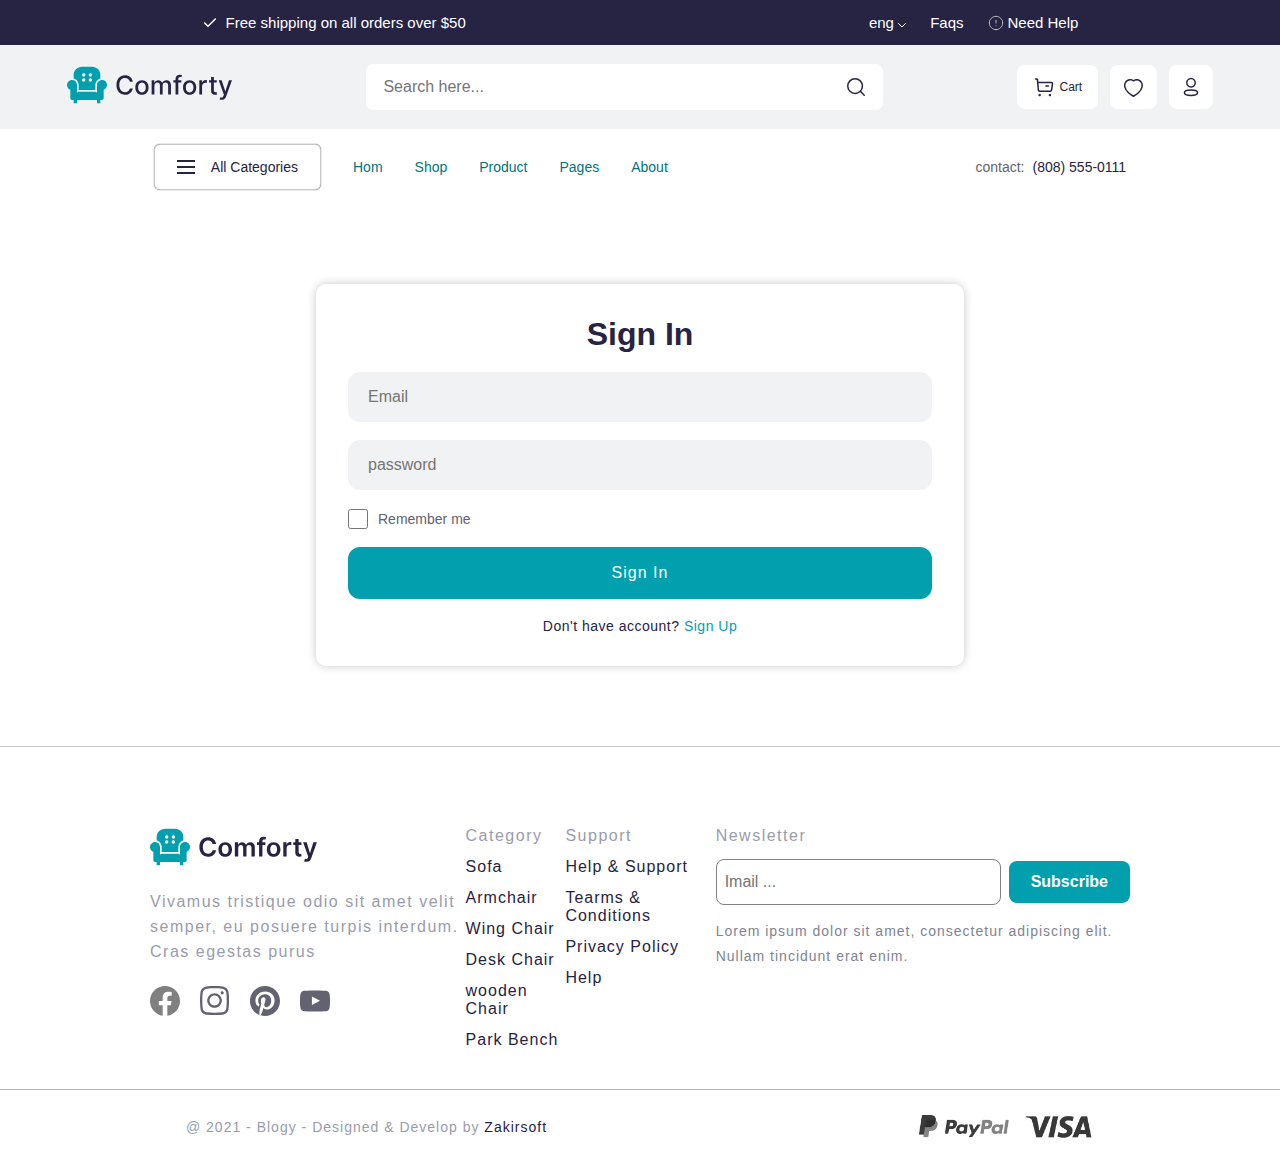
<file: index2.html>
<!DOCTYPE html>
<html lang="en">
<head>
    <meta charset="UTF-8">
    <meta name="viewport" content="width=device-width, initial-scale=1.0">
    <title>Document</title>
    <link rel="stylesheet" href="stayl.css">
</head>
<body>
  <div class="urab">
    <header>
        <nav class="nav-1">
          <p>
            <svg
              width="16"
              height="16"
              viewBox="0 0 16 16"
              fill="none"
              xmlns="http://www.w3.org/2000/svg"
            >
              <path
                d="M13.3334 4L6.00002 11.3333L2.66669 8"
                stroke="white"
                stroke-width="1.5"
                stroke-linecap="round"
                stroke-linejoin="round"
              />
            </svg>

            Free shipping on all orders over $50
          </p>
          <div class="nav-1-span">
            <span class="len">
              eng
              <svg
                width="8"
                height="5"
                viewBox="0 0 8 5"
                fill="none"
                xmlns="http://www.w3.org/2000/svg"
              >
                <path
                  d="M7.5 0.5L4 4L0.5 0.5"
                  stroke="white"
                  stroke-linecap="round"
                  stroke-linejoin="round"
                />
              </svg>
            </span>
            <div class="leng">
              <p>eng</p>
              <p>rus</p>
              <p>uzb</p>
            </div>
            <span class="faqs">Faqs</span>
            <span class="help">
              <svg
                width="16"
                height="16"
                viewBox="0 0 16 16"
                fill="none"
                xmlns="http://www.w3.org/2000/svg"
              >
                <g opacity="0.7" clip-path="url(#clip0_1_1249)">
                  <path
                    d="M7.99998 14.6666C11.6819 14.6666 14.6666 11.6818 14.6666 7.99992C14.6666 4.31802 11.6819 1.33325 7.99998 1.33325C4.31808 1.33325 1.33331 4.31802 1.33331 7.99992C1.33331 11.6818 4.31808 14.6666 7.99998 14.6666Z"
                    stroke="white"
                    stroke-linecap="round"
                    stroke-linejoin="round"
                  />
                  <path
                    d="M8 5.33325V7.99992"
                    stroke="white"
                    stroke-linecap="round"
                    stroke-linejoin="round"
                  />
                  <path
                    d="M8 10.6667H8.00615"
                    stroke="white"
                    stroke-linecap="round"
                    stroke-linejoin="round"
                  />
                </g>
                <defs>
                  <clipPath id="clip0_1_1249">
                    <rect width="16" height="16" fill="white" />
                  </clipPath>
                </defs>
              </svg>
              Need Help
            </span>
          </div>
        </nav>
        <nav class="nav-2">
        <a href="index.html">
            <svg
            width="166"
            height="40"
            viewBox="0 0 166 40"
            fill="none"
            xmlns="http://www.w3.org/2000/svg"
          >
            <g clip-path="url(#clip0_1_1255)">
              <path
                d="M39.9938 19.7464C39.9286 18.4433 39.3566 17.2173 38.3999 16.3301C37.4432 15.4429 36.1776 14.9649 34.8732 14.9979C33.5689 15.031 32.3292 15.5727 31.4187 16.5072C30.5082 17.4418 29.9991 18.6952 30 20V28.3333C30 27.8913 29.8244 27.4674 29.5119 27.1548C29.1993 26.8422 28.7754 26.6667 28.3334 26.6667H11.6667C11.2247 26.6667 10.8007 26.8422 10.4882 27.1548C10.1756 27.4674 10 27.8913 10 28.3333V20C9.99996 19.0833 9.74791 18.1843 9.27143 17.4013C8.79495 16.6182 8.11237 15.9812 7.2983 15.5598C6.48422 15.1385 5.56999 14.949 4.65552 15.0122C3.74105 15.0754 2.86154 15.3887 2.11312 15.9179C1.3647 16.4472 0.776167 17.172 0.411857 18.0131C0.0475467 18.8543 -0.0785237 19.7794 0.0474254 20.6873C0.173374 21.5953 0.546496 22.4511 1.12601 23.1614C1.70552 23.8716 2.46912 24.4088 3.33334 24.7144V33.3333C3.33334 33.7753 3.50893 34.1993 3.8215 34.5118C4.13406 34.8244 4.55798 35 5.00001 35H6.66668V38.3333H10V35H30V38.3333H33.3334V35H35C35.4421 35 35.866 34.8244 36.1786 34.5118C36.4911 34.1993 36.6667 33.7753 36.6667 33.3333V24.7144C37.6824 24.3551 38.5549 23.6775 39.1544 22.7823C39.7539 21.8872 40.0483 20.8224 39.9938 19.7464Z"
                fill="#029FAE"
              />
              <path
                d="M11.6667 19.9998V24.9998H28.3333V19.9998C28.3352 18.5223 28.8271 17.087 29.7318 15.9189C30.6366 14.7507 31.9032 13.9156 33.3333 13.5442V9.99984C33.3309 7.79046 32.4521 5.67229 30.8898 4.11002C29.3276 2.54776 27.2094 1.66899 25 1.6665H15C12.7906 1.66899 10.6725 2.54776 9.1102 4.11002C7.54794 5.67229 6.66917 7.79046 6.66669 9.99984V13.5442C8.09683 13.9156 9.36344 14.7507 10.2682 15.9189C11.173 17.087 11.6648 18.5223 11.6667 19.9998ZM23.3333 8.33317C23.663 8.33317 23.9852 8.43092 24.2593 8.61405C24.5334 8.79719 24.747 9.05749 24.8731 9.36203C24.9993 9.66657 25.0323 10.0017 24.968 10.325C24.9037 10.6483 24.7449 10.9453 24.5119 11.1783C24.2788 11.4114 23.9818 11.5702 23.6585 11.6345C23.3352 11.6988 23.0001 11.6658 22.6955 11.5396C22.391 11.4135 22.1307 11.1999 21.9476 10.9258C21.7644 10.6517 21.6667 10.3295 21.6667 9.99984C21.6667 9.55781 21.8423 9.13389 22.1548 8.82132C22.4674 8.50876 22.8913 8.33317 23.3333 8.33317ZM23.3333 13.3332C23.663 13.3332 23.9852 13.4309 24.2593 13.6141C24.5334 13.7972 24.747 14.0575 24.8731 14.362C24.9993 14.6666 25.0323 15.0017 24.968 15.325C24.9037 15.6483 24.7449 15.9453 24.5119 16.1783C24.2788 16.4114 23.9818 16.5702 23.6585 16.6345C23.3352 16.6988 23.0001 16.6658 22.6955 16.5396C22.391 16.4135 22.1307 16.1999 21.9476 15.9258C21.7644 15.6517 21.6667 15.3295 21.6667 14.9998C21.6667 14.5578 21.8423 14.1339 22.1548 13.8213C22.4674 13.5088 22.8913 13.3332 23.3333 13.3332ZM16.6667 8.33317C16.9963 8.33317 17.3186 8.43092 17.5926 8.61405C17.8667 8.79719 18.0803 9.05749 18.2065 9.36203C18.3326 9.66657 18.3656 10.0017 18.3013 10.325C18.237 10.6483 18.0783 10.9453 17.8452 11.1783C17.6121 11.4114 17.3151 11.5702 16.9918 11.6345C16.6685 11.6988 16.3334 11.6658 16.0289 11.5396C15.7243 11.4135 15.464 11.1999 15.2809 10.9258C15.0978 10.6517 15 10.3295 15 9.99984C15 9.55781 15.1756 9.13389 15.4882 8.82132C15.8007 8.50876 16.2247 8.33317 16.6667 8.33317ZM16.6667 13.3332C16.9963 13.3332 17.3186 13.4309 17.5926 13.6141C17.8667 13.7972 18.0803 14.0575 18.2065 14.362C18.3326 14.6666 18.3656 15.0017 18.3013 15.325C18.237 15.6483 18.0783 15.9453 17.8452 16.1783C17.6121 16.4114 17.3151 16.5702 16.9918 16.6345C16.6685 16.6988 16.3334 16.6658 16.0289 16.5396C15.7243 16.4135 15.464 16.1999 15.2809 15.9258C15.0978 15.6517 15 15.3295 15 14.9998C15 14.5578 15.1756 14.1339 15.4882 13.8213C15.8007 13.5088 16.2247 13.3332 16.6667 13.3332Z"
                fill="#029FAE"
              />
            </g>
            <path
              d="M65.7827 16.7401C65.1364 12.696 61.9695 10.3324 57.9716 10.3324C53.0781 10.3324 49.468 13.9979 49.468 20.0455C49.468 26.093 53.0597 29.7585 57.9716 29.7585C62.1264 29.7585 65.1641 27.1548 65.7827 23.4155L62.902 23.4062C62.4126 25.8253 60.3814 27.1548 57.9901 27.1548C54.7493 27.1548 52.3026 24.6712 52.3026 20.0455C52.3026 15.4567 54.7401 12.9361 57.9993 12.9361C60.4091 12.9361 62.4311 14.2933 62.902 16.7401H65.7827ZM74.9487 29.7862C78.9466 29.7862 81.5595 26.8594 81.5595 22.4737C81.5595 18.0604 78.9466 15.1335 74.9487 15.1335C70.9508 15.1335 68.3379 18.0604 68.3379 22.4737C68.3379 26.8594 70.9508 29.7862 74.9487 29.7862ZM74.9579 27.4688C72.345 27.4688 71.1262 25.1882 71.1262 22.4645C71.1262 19.75 72.345 17.4418 74.9579 17.4418C77.5524 17.4418 78.7711 19.75 78.7711 22.4645C78.7711 25.1882 77.5524 27.4688 74.9579 27.4688ZM84.641 29.5H87.4016V20.7564C87.4016 18.8452 88.7404 17.5156 90.31 17.5156C91.8427 17.5156 92.9045 18.5312 92.9045 20.0732V29.5H95.6559V20.4609C95.6559 18.7528 96.6992 17.5156 98.4996 17.5156C99.9585 17.5156 101.159 18.3281 101.159 20.2486V29.5H103.919V19.9901C103.919 16.7493 102.11 15.1335 99.543 15.1335C97.5025 15.1335 95.9698 16.1122 95.2866 17.6264H95.1388C94.5202 16.0753 93.2184 15.1335 91.3256 15.1335C89.4513 15.1335 88.0572 16.0661 87.4663 17.6264H87.2908V15.3182H84.641V29.5ZM114.369 15.3182H111.313V14.044C111.313 12.7884 111.83 12.1051 113.178 12.1051C113.75 12.1051 114.156 12.2344 114.415 12.3175L115.061 10.0831C114.673 9.93537 113.87 9.70454 112.753 9.70454C110.509 9.70454 108.543 11.0156 108.543 13.6747V15.3182H106.355V17.5341H108.543V29.5H111.313V17.5341H114.369V15.3182ZM122.632 29.7862C126.63 29.7862 129.243 26.8594 129.243 22.4737C129.243 18.0604 126.63 15.1335 122.632 15.1335C118.634 15.1335 116.021 18.0604 116.021 22.4737C116.021 26.8594 118.634 29.7862 122.632 29.7862ZM122.642 27.4688C120.029 27.4688 118.81 25.1882 118.81 22.4645C118.81 19.75 120.029 17.4418 122.642 17.4418C125.236 17.4418 126.455 19.75 126.455 22.4645C126.455 25.1882 125.236 27.4688 122.642 27.4688ZM132.325 29.5H135.085V20.8395C135.085 18.9837 136.516 17.6449 138.474 17.6449C139.046 17.6449 139.692 17.7464 139.914 17.8111V15.1705C139.637 15.1335 139.092 15.1058 138.741 15.1058C137.08 15.1058 135.658 16.0476 135.141 17.571H134.993V15.3182H132.325V29.5ZM149.761 15.3182H146.853V11.9205H144.092V15.3182H142.015V17.5341H144.092V25.9084C144.083 28.4844 146.049 29.7308 148.228 29.6847C149.105 29.6754 149.696 29.5092 150.02 29.3892L149.521 27.1087C149.336 27.1456 148.995 27.2287 148.551 27.2287C147.656 27.2287 146.853 26.9332 146.853 25.3359V17.5341H149.761V15.3182ZM154.56 34.8182C156.84 34.8182 158.281 33.6271 159.102 31.3928L164.965 15.3459L161.983 15.3182L158.392 26.3239H158.244L154.652 15.3182H151.698L156.887 29.6847L156.545 30.6264C155.843 32.5099 154.855 32.6669 153.341 32.2514L152.676 34.5135C153.009 34.6612 153.729 34.8182 154.56 34.8182Z"
              fill="#272343"
            />
            <defs>
              <clipPath id="clip0_1_1255">
                <rect width="40" height="40" fill="white" />
              </clipPath>
            </defs>
          </svg>
        </a>
          <article class="inputBox">
            <input type="text" placeholder="Search here..." />
            <svg
              width="22"
              height="22"
              viewBox="0 0 22 22"
              fill="none"
              xmlns="http://www.w3.org/2000/svg"
            >
              <path
                d="M10.0833 17.4167C14.1334 17.4167 17.4167 14.1334 17.4167 10.0833C17.4167 6.03325 14.1334 2.75 10.0833 2.75C6.03325 2.75 2.75 6.03325 2.75 10.0833C2.75 14.1334 6.03325 17.4167 10.0833 17.4167Z"
                stroke="#272343"
                stroke-width="1.5"
                stroke-linecap="round"
                stroke-linejoin="round"
              />
              <path
                d="M19.25 19.25L15.2625 15.2625"
                stroke="#272343"
                stroke-width="1.5"
                stroke-linecap="round"
                stroke-linejoin="round"
              />
            </svg>
          </article>
          <article class="nav-2-btn">
            <div class="savat">
              <svg
                width="22"
                height="22"
                viewBox="0 0 22 22"
                fill="none"
                xmlns="http://www.w3.org/2000/svg"
              >
                <path
                  d="M2.52084 2.97925L4.42751 3.30925L5.31026 13.8262C5.34417 14.24 5.53287 14.6259 5.8387 14.9067C6.14454 15.1876 6.54503 15.3428 6.96026 15.3414H16.9611C17.3587 15.3419 17.7431 15.1987 18.0435 14.9383C18.344 14.678 18.5403 14.3179 18.5964 13.9242L19.4673 7.91275C19.4905 7.75287 19.4819 7.58999 19.4422 7.43341C19.4024 7.27684 19.3321 7.12964 19.2354 7.00023C19.1387 6.87083 19.0174 6.76175 18.8785 6.67925C18.7396 6.59675 18.5858 6.54244 18.4259 6.51941C18.3673 6.513 4.73368 6.50841 4.73368 6.50841"
                  stroke="#272343"
                  stroke-width="1.5"
                  stroke-linecap="round"
                  stroke-linejoin="round"
                />
                <path
                  d="M12.9479 9.89551H15.4899"
                  stroke="#272343"
                  stroke-width="1.5"
                  stroke-linecap="round"
                  stroke-linejoin="round"
                />
                <path
                  fill-rule="evenodd"
                  clip-rule="evenodd"
                  d="M6.55786 18.5195C6.62508 18.5166 6.69219 18.5274 6.75515 18.5511C6.81811 18.5748 6.87562 18.6111 6.9242 18.6576C6.97279 18.7042 7.01145 18.7601 7.03787 18.822C7.06428 18.8838 7.0779 18.9504 7.0779 19.0177C7.0779 19.085 7.06428 19.1516 7.03787 19.2135C7.01145 19.2754 6.97279 19.3313 6.9242 19.3778C6.87562 19.4243 6.81811 19.4606 6.75515 19.4843C6.69219 19.5081 6.62508 19.5188 6.55786 19.5159C6.42942 19.5104 6.30808 19.4555 6.21914 19.3627C6.13021 19.2699 6.08057 19.1463 6.08057 19.0177C6.08057 18.8892 6.13021 18.7656 6.21914 18.6727C6.30808 18.5799 6.42942 18.525 6.55786 18.5195Z"
                  fill="#272343"
                  stroke="#272343"
                  stroke-width="1.5"
                  stroke-linecap="round"
                  stroke-linejoin="round"
                />
                <path
                  fill-rule="evenodd"
                  clip-rule="evenodd"
                  d="M16.8988 18.5195C17.0312 18.5195 17.1583 18.5722 17.252 18.6659C17.3457 18.7595 17.3983 18.8866 17.3983 19.0191C17.3983 19.1516 17.3457 19.2787 17.252 19.3724C17.1583 19.4661 17.0312 19.5187 16.8988 19.5187C16.7663 19.5187 16.6392 19.4661 16.5455 19.3724C16.4518 19.2787 16.3992 19.1516 16.3992 19.0191C16.3992 18.8866 16.4518 18.7595 16.5455 18.6659C16.6392 18.5722 16.7663 18.5195 16.8988 18.5195Z"
                  fill="#272343"
                  stroke="#272343"
                  stroke-width="1.5"
                  stroke-linecap="round"
                  stroke-linejoin="round"
                />
              </svg>
              <p>Cart</p>
            </div>
            <div class="yoqdi">
              <svg
                width="19"
                height="18"
                viewBox="0 0 19 18"
                fill="none"
                xmlns="http://www.w3.org/2000/svg"
              >
                <path
                  fill-rule="evenodd"
                  clip-rule="evenodd"
                  d="M1.08757 8.63127C0.103988 5.56044 1.25257 2.05052 4.47741 1.01194C5.31363 0.744365 6.20172 0.680634 7.06758 0.826061C7.93344 0.971488 8.75198 1.32186 9.45491 1.84794C10.7887 0.816689 12.7292 0.468355 14.4232 1.01194C17.6472 2.05052 18.804 5.56044 17.8213 8.63127C16.2905 13.4988 9.45491 17.2479 9.45491 17.2479C9.45491 17.2479 2.66974 13.5556 1.08757 8.63127V8.63127Z"
                  stroke="#272343"
                  stroke-width="1.5"
                  stroke-linecap="round"
                  stroke-linejoin="round"
                />
              </svg>
            </div>
           <a href="index2.html">
            <div class="pro">
              <svg
                width="22"
                height="22"
                viewBox="0 0 22 22"
                fill="none"
                xmlns="http://www.w3.org/2000/svg"
              >
                <path
                  fill-rule="evenodd"
                  clip-rule="evenodd"
                  d="M10.9863 14.0671C7.44059 14.0671 4.41376 14.6034 4.41376 16.7502C4.41376 18.8971 7.42134 19.4526 10.9863 19.4526C14.531 19.4526 17.5588 18.9154 17.5588 16.7695C17.5588 14.6236 14.5503 14.0671 10.9863 14.0671V14.0671Z"
                  stroke="#272343"
                  stroke-width="1.5"
                  stroke-linecap="round"
                  stroke-linejoin="round"
                />
                <path
                  fill-rule="evenodd"
                  clip-rule="evenodd"
                  d="M10.9863 11.0056C11.8195 11.0056 12.6341 10.7585 13.3269 10.2956C14.0197 9.83264 14.5597 9.17466 14.8786 8.40484C15.1975 7.63501 15.2809 6.78792 15.1183 5.97068C14.9558 5.15343 14.5545 4.40275 13.9653 3.81355C13.3761 3.22435 12.6254 2.8231 11.8082 2.66054C10.991 2.49798 10.1439 2.58142 9.37403 2.90029C8.60421 3.21916 7.94623 3.75915 7.4833 4.45197C7.02037 5.1448 6.77328 5.95934 6.77328 6.79259C6.76938 7.9059 7.20785 8.97518 7.99224 9.76524C8.77663 10.5553 9.84272 11.0015 10.956 11.0056H10.9863Z"
                  stroke="#272343"
                  stroke-width="1.429"
                  stroke-linecap="round"
                  stroke-linejoin="round"
                />
              </svg>
            </div>
           </a>
          </article>
        </nav>
        <nav class="nav-3">
          <div class="nav-3-oyna">
            <button class="bulimlar">
              <svg
                width="18"
                height="14"
                viewBox="0 0 18 14"
                fill="none"
                xmlns="http://www.w3.org/2000/svg"
              >
                <path d="M18 2H0V0H18V2Z" fill="#272343" />
                <path d="M18 8H0V6H18V8Z" fill="#272343" />
                <path d="M18 14H0V12H18V14Z" fill="#272343" />
              </svg>
              <p>All Categories</p>
            </button>
            <ul class="ul-nav">
              <li>Hom</li>
              <li>Shop</li>
              <li>Product</li>
              <li>Pages</li>
              <li>About</li>
            </ul>
          </div>
          <p class="tel">contact:<span>(808) 555-0111</span></p>
        </nav>
      </header>

      <div class="pro-regs">
        <h1>Sign In</h1>
        <input class="in-1" type="text" placeholder="Email">
        <input class="in-2" type="password" placeholder="password">
        <div class="ceks">
            <input class="in-3" type="checkbox">
            <span>Remember me</span>
        </div>
        <button class="btn-pro" type="button">Sign In</button>
        <p>Don't have account? <span>Sign Up</span></p>
      </div>

      <footer>
        <article class="y1">
            <svg width="168" height="40" viewBox="0 0 168 40" fill="none" xmlns="http://www.w3.org/2000/svg">
                <g clip-path="url(#clip0_1_1866)">
                <path d="M39.9938 19.7464C39.9286 18.4433 39.3566 17.2173 38.3999 16.3301C37.4432 15.4429 36.1776 14.9649 34.8732 14.9979C33.5689 15.031 32.3292 15.5727 31.4187 16.5072C30.5082 17.4418 29.9991 18.6952 30 20V28.3333C30 27.8913 29.8244 27.4674 29.5119 27.1548C29.1993 26.8422 28.7754 26.6667 28.3334 26.6667H11.6667C11.2247 26.6667 10.8007 26.8422 10.4882 27.1548C10.1756 27.4674 10 27.8913 10 28.3333V20C9.99996 19.0833 9.74791 18.1843 9.27143 17.4013C8.79495 16.6182 8.11237 15.9812 7.2983 15.5598C6.48422 15.1385 5.56999 14.949 4.65552 15.0122C3.74105 15.0754 2.86154 15.3887 2.11312 15.9179C1.3647 16.4472 0.776167 17.172 0.411857 18.0131C0.0475467 18.8543 -0.0785237 19.7794 0.0474254 20.6873C0.173374 21.5953 0.546496 22.4511 1.12601 23.1614C1.70552 23.8716 2.46912 24.4088 3.33334 24.7144V33.3333C3.33334 33.7753 3.50893 34.1993 3.8215 34.5118C4.13406 34.8244 4.55798 35 5.00001 35H6.66668V38.3333H10V35H30V38.3333H33.3334V35H35C35.4421 35 35.866 34.8244 36.1786 34.5118C36.4911 34.1993 36.6667 33.7753 36.6667 33.3333V24.7144C37.6824 24.3551 38.5549 23.6775 39.1544 22.7823C39.7539 21.8872 40.0483 20.8224 39.9938 19.7464Z" fill="#029FAE"/>
                <path d="M11.6667 19.9998V24.9998H28.3333V19.9998C28.3352 18.5223 28.8271 17.087 29.7318 15.9189C30.6366 14.7507 31.9032 13.9156 33.3333 13.5442V9.99984C33.3309 7.79046 32.4521 5.67229 30.8898 4.11002C29.3276 2.54776 27.2094 1.66899 25 1.6665H15C12.7906 1.66899 10.6725 2.54776 9.1102 4.11002C7.54794 5.67229 6.66917 7.79046 6.66669 9.99984V13.5442C8.09683 13.9156 9.36344 14.7507 10.2682 15.9189C11.173 17.087 11.6648 18.5223 11.6667 19.9998ZM23.3333 8.33317C23.663 8.33317 23.9852 8.43092 24.2593 8.61405C24.5334 8.79719 24.747 9.05749 24.8731 9.36203C24.9993 9.66657 25.0323 10.0017 24.968 10.325C24.9037 10.6483 24.7449 10.9453 24.5119 11.1783C24.2788 11.4114 23.9818 11.5702 23.6585 11.6345C23.3352 11.6988 23.0001 11.6658 22.6955 11.5396C22.391 11.4135 22.1307 11.1999 21.9476 10.9258C21.7644 10.6517 21.6667 10.3295 21.6667 9.99984C21.6667 9.55781 21.8423 9.13389 22.1548 8.82132C22.4674 8.50876 22.8913 8.33317 23.3333 8.33317ZM23.3333 13.3332C23.663 13.3332 23.9852 13.4309 24.2593 13.6141C24.5334 13.7972 24.747 14.0575 24.8731 14.362C24.9993 14.6666 25.0323 15.0017 24.968 15.325C24.9037 15.6483 24.7449 15.9453 24.5119 16.1783C24.2788 16.4114 23.9818 16.5702 23.6585 16.6345C23.3352 16.6988 23.0001 16.6658 22.6955 16.5396C22.391 16.4135 22.1307 16.1999 21.9476 15.9258C21.7644 15.6517 21.6667 15.3295 21.6667 14.9998C21.6667 14.5578 21.8423 14.1339 22.1548 13.8213C22.4674 13.5088 22.8913 13.3332 23.3333 13.3332ZM16.6667 8.33317C16.9963 8.33317 17.3186 8.43092 17.5926 8.61405C17.8667 8.79719 18.0803 9.05749 18.2065 9.36203C18.3326 9.66657 18.3656 10.0017 18.3013 10.325C18.237 10.6483 18.0783 10.9453 17.8452 11.1783C17.6121 11.4114 17.3151 11.5702 16.9918 11.6345C16.6685 11.6988 16.3334 11.6658 16.0289 11.5396C15.7243 11.4135 15.464 11.1999 15.2809 10.9258C15.0978 10.6517 15 10.3295 15 9.99984C15 9.55781 15.1756 9.13389 15.4882 8.82132C15.8007 8.50876 16.2247 8.33317 16.6667 8.33317ZM16.6667 13.3332C16.9963 13.3332 17.3186 13.4309 17.5926 13.6141C17.8667 13.7972 18.0803 14.0575 18.2065 14.362C18.3326 14.6666 18.3656 15.0017 18.3013 15.325C18.237 15.6483 18.0783 15.9453 17.8452 16.1783C17.6121 16.4114 17.3151 16.5702 16.9918 16.6345C16.6685 16.6988 16.3334 16.6658 16.0289 16.5396C15.7243 16.4135 15.464 16.1999 15.2809 15.9258C15.0978 15.6517 15 15.3295 15 14.9998C15 14.5578 15.1756 14.1339 15.4882 13.8213C15.8007 13.5088 16.2247 13.3332 16.6667 13.3332Z" fill="#029FAE"/>
                </g>
                <path d="M66.0504 16.9709C65.4688 12.7699 62.2372 10.3324 58.0455 10.3324C53.1058 10.3324 49.3849 13.9332 49.3849 20.0455C49.3849 26.1484 53.0597 29.7585 58.0455 29.7585C62.5419 29.7585 65.5241 26.8501 66.0504 23.2401L62.5973 23.2216C62.1634 25.4375 60.3537 26.6839 58.0916 26.6839C55.0263 26.6839 52.8288 24.3849 52.8288 20.0455C52.8288 15.7798 55.0078 13.407 58.1009 13.407C60.3999 13.407 62.2003 14.7088 62.5973 16.9709H66.0504ZM75.2257 29.777C79.3805 29.777 82.0211 26.8501 82.0211 22.4645C82.0211 18.0696 79.3805 15.1335 75.2257 15.1335C71.0708 15.1335 68.4302 18.0696 68.4302 22.4645C68.4302 26.8501 71.0708 29.777 75.2257 29.777ZM75.2441 27.0994C72.9451 27.0994 71.8187 25.0497 71.8187 22.4553C71.8187 19.8608 72.9451 17.7834 75.2441 17.7834C77.5062 17.7834 78.6326 19.8608 78.6326 22.4553C78.6326 25.0497 77.5062 27.0994 75.2441 27.0994ZM84.858 29.5H88.2003V20.8764C88.2003 19.1314 89.3636 17.9496 90.804 17.9496C92.2166 17.9496 93.1861 18.9006 93.1861 20.3594V29.5H96.4638V20.6548C96.4638 19.0575 97.4148 17.9496 99.0305 17.9496C100.379 17.9496 101.45 18.7436 101.45 20.4979V29.5H104.801V19.9808C104.801 16.8139 102.973 15.1335 100.369 15.1335C98.3104 15.1335 96.7408 16.1491 96.1129 17.728H95.9652C95.4205 16.1214 94.0447 15.1335 92.1335 15.1335C90.2315 15.1335 88.8097 16.1122 88.2188 17.728H88.0526V15.3182H84.858V29.5ZM115.375 15.3182H112.43V14.201C112.43 13.093 112.892 12.4744 114.138 12.4744C114.664 12.4744 115.107 12.5945 115.384 12.6776L116.058 10.0923C115.624 9.9446 114.673 9.70454 113.519 9.70454C111.054 9.70454 109.088 11.1172 109.088 13.9794V15.3182H106.992V17.9034H109.088V29.5H112.43V17.9034H115.375V15.3182ZM123.646 29.777C127.8 29.777 130.441 26.8501 130.441 22.4645C130.441 18.0696 127.8 15.1335 123.646 15.1335C119.491 15.1335 116.85 18.0696 116.85 22.4645C116.85 26.8501 119.491 29.777 123.646 29.777ZM123.664 27.0994C121.365 27.0994 120.239 25.0497 120.239 22.4553C120.239 19.8608 121.365 17.7834 123.664 17.7834C125.926 17.7834 127.053 19.8608 127.053 22.4553C127.053 25.0497 125.926 27.0994 123.664 27.0994ZM133.278 29.5H136.62V21.1626C136.62 19.3622 137.977 18.0881 139.815 18.0881C140.378 18.0881 141.08 18.1896 141.366 18.282V15.2074C141.061 15.152 140.535 15.1151 140.166 15.1151C138.541 15.1151 137.183 16.0384 136.666 17.6818H136.519V15.3182H133.278V29.5ZM151.43 15.3182H148.632V11.9205H145.29V15.3182H143.277V17.9034H145.29V25.7884C145.271 28.4567 147.21 29.7678 149.722 29.6939C150.673 29.6662 151.328 29.4815 151.688 29.3615L151.125 26.7486C150.941 26.7947 150.562 26.8778 150.146 26.8778C149.306 26.8778 148.632 26.5824 148.632 25.2344V17.9034H151.43V15.3182ZM156.303 34.8182C158.906 34.8182 160.411 33.4794 161.214 31.2173L166.911 15.3366L163.338 15.3182L160.06 26.0284H159.913L156.644 15.3182H153.099L158.241 29.7955L157.955 30.5618C157.337 32.1776 156.358 32.2884 154.899 31.8636L154.124 34.4673C154.576 34.652 155.388 34.8182 156.303 34.8182Z" fill="#272343"/>
                <defs>
                <clipPath id="clip0_1_1866">
                <rect width="40" height="40" fill="white"/>
                </clipPath>
                </defs>
                </svg>     
                <p>Vivamus tristique odio sit amet velit semper, eu posuere turpis interdum.
                    Cras egestas purus 
                </p>  
                <div class="reto">
                    <svg width="16" height="16" viewBox="0 0 16 16" fill="none" xmlns="http://www.w3.org/2000/svg">
                        <g clip-path="url(#clip0_1_1875)">
                        <path d="M16 8C16 3.58167 12.4183 0 8 0C3.58167 0 0 3.58167 0 8C0 11.993 2.92533 15.3027 6.75 15.9027V10.3127H4.71867V8H6.75V6.23733C6.75 4.23267 7.94433 3.125 9.77167 3.125C10.6467 3.125 11.5623 3.28133 11.5623 3.28133V5.25H10.5537C9.56 5.25 9.25 5.86667 9.25 6.5V8H11.4687L11.114 10.3127H9.25V15.9027C13.0747 15.3027 16 11.9927 16 8Z" fill="grey"/>
                        </g>
                        <defs>
                        <clipPath id="clip0_1_1875">
                        <rect width="16" height="16" fill="white"/>
                        </clipPath>
                        </defs>
                        </svg>
                        <svg width="13" height="13" viewBox="0 0 13 13" fill="none" xmlns="http://www.w3.org/2000/svg">
                            <path d="M8.9613 2.9716C8.9613 2.79479 9.03154 2.62522 9.15657 2.50019C9.28159 2.37517 9.45116 2.30493 9.62797 2.30493C9.80478 2.30493 9.97435 2.37517 10.0994 2.50019C10.2244 2.62522 10.2946 2.79479 10.2946 2.9716C10.2946 3.14841 10.2244 3.31798 10.0994 3.443C9.97435 3.56803 9.80478 3.63827 9.62797 3.63827C9.45116 3.63827 9.28159 3.56803 9.15657 3.443C9.03154 3.31798 8.9613 3.14841 8.9613 2.9716Z" fill="#636270"/>
                            <path fill-rule="evenodd" clip-rule="evenodd" d="M6.29466 3.13843C5.45481 3.13843 4.64935 3.47206 4.05549 4.06592C3.46162 4.65979 3.12799 5.46524 3.12799 6.30509C3.12799 7.14495 3.46162 7.9504 4.05549 8.54427C4.64935 9.13813 5.45481 9.47176 6.29466 9.47176C7.13451 9.47176 7.93996 9.13813 8.53383 8.54427C9.12769 7.9504 9.46132 7.14495 9.46132 6.30509C9.46132 5.46524 9.12769 4.65979 8.53383 4.06592C7.93996 3.47206 7.13451 3.13843 6.29466 3.13843ZM4.12799 6.30509C4.12799 5.73046 4.35626 5.17936 4.76259 4.77303C5.16892 4.3667 5.72002 4.13843 6.29466 4.13843C6.86929 4.13843 7.42039 4.3667 7.82672 4.77303C8.23305 5.17936 8.46132 5.73046 8.46132 6.30509C8.46132 6.87973 8.23305 7.43083 7.82672 7.83716C7.42039 8.24349 6.86929 8.47176 6.29466 8.47176C5.72002 8.47176 5.16892 8.24349 4.76259 7.83716C4.35626 7.43083 4.12799 6.87973 4.12799 6.30509Z" fill="#636270"/>
                            <path fill-rule="evenodd" clip-rule="evenodd" d="M9.79997 0.193702C7.47021 -0.0645674 5.11905 -0.0645674 2.7893 0.193702C1.44797 0.343702 0.364634 1.40037 0.2073 2.74837C-0.0691001 5.11142 -0.0691001 7.49864 0.2073 9.8617C0.364634 11.2097 1.4473 12.2664 2.7893 12.4164C5.09997 12.6744 7.4893 12.6744 9.79997 12.4164C11.1413 12.2664 12.2246 11.2097 12.382 9.8617C12.6584 7.49865 12.6584 5.11142 12.382 2.74837C12.2246 1.40037 11.142 0.343702 9.79997 0.193702ZM2.89997 1.18704C5.15617 0.93695 7.4331 0.93695 9.6893 1.18704C10.576 1.28704 11.286 1.98637 11.3893 2.86504C11.6566 5.15058 11.6566 7.45949 11.3893 9.74503C11.286 10.6237 10.576 11.3237 9.6893 11.4224C7.4331 11.6725 5.15617 11.6725 2.89997 11.4224C2.0133 11.3237 1.3033 10.6237 1.19997 9.74503C0.932665 7.45949 0.932665 5.15058 1.19997 2.86504C1.3033 1.98637 2.0133 1.28637 2.89997 1.1877V1.18704Z" fill="#636270"/>
                            </svg>
                            <svg width="16" height="16" viewBox="0 0 16 16" fill="none" xmlns="http://www.w3.org/2000/svg">
                                <g clip-path="url(#clip0_1_1893)">
                                <path d="M8 0C3.58133 0 0 3.58133 0 8C0 11.3907 2.10933 14.2843 5.08433 15.45C5.01567 14.8157 4.95 13.8467 5.11267 13.1563C5.25933 12.5313 6.05 9.18133 6.05 9.18133C6.05 9.18133 5.80933 8.703 5.80933 7.99367C5.80933 6.88133 6.453 6.05 7.256 6.05C7.93733 6.05 8.26867 6.56267 8.26867 7.178C8.26867 7.86566 7.83133 8.89066 7.60633 9.84066C7.41867 10.6373 8.00633 11.2873 8.79067 11.2873C10.2123 11.2873 11.3063 9.78733 11.3063 7.625C11.3063 5.70933 9.93133 4.36867 7.96567 4.36867C5.69067 4.36867 4.353 6.075 4.353 7.84066C4.353 8.528 4.61867 9.26566 4.95 9.66566C5.01567 9.74366 5.025 9.81566 5.00633 9.89366C4.947 10.147 4.80967 10.6903 4.78433 10.8C4.75 10.9467 4.66867 10.978 4.51567 10.9063C3.51567 10.4407 2.89067 8.98133 2.89067 7.80633C2.89067 5.28133 4.725 2.96567 8.175 2.96567C10.95 2.96567 13.1063 4.94367 13.1063 7.58733C13.1063 10.344 11.3687 12.5623 8.95633 12.5623C8.147 12.5623 7.38433 12.1407 7.122 11.6437C7.122 11.6437 6.722 13.172 6.625 13.547C6.44367 14.2403 5.95633 15.1127 5.63133 15.6437C6.3986 15.8804 7.19706 16.0005 8 16C12.4187 16 16 12.4187 16 8C16 3.58133 12.4187 0 8 0Z" fill="#636270"/>
                                </g>
                                <defs>
                                <clipPath id="clip0_1_1893">
                                <rect width="16" height="16" fill="white"/>
                                </clipPath>
                                </defs>
                                </svg>
                                <svg width="16" height="16" viewBox="0 0 16 16" fill="none" xmlns="http://www.w3.org/2000/svg">
                                    <path d="M15.8407 4.79983C15.8407 4.79983 15.6843 3.69649 15.203 3.21249C14.5937 2.57483 13.9123 2.57183 13.6 2.53416C11.3627 2.37183 8.00333 2.37183 8.00333 2.37183H7.99667C7.99667 2.37183 4.63767 2.37183 2.4 2.53416C2.08733 2.57183 1.40633 2.57483 0.796667 3.21249C0.316 3.69649 0.162667 4.79983 0.162667 4.79983C0.162667 4.79983 0 6.09649 0 7.39049V8.60283C0 9.89683 0.159333 11.1935 0.159333 11.1935C0.159333 11.1935 0.315667 12.2968 0.793667 12.7812C1.403 13.4185 2.203 13.3968 2.55933 13.4655C3.84067 13.5875 8 13.6248 8 13.6248C8 13.6248 11.3623 13.6185 13.6 13.4592C13.9127 13.4218 14.5937 13.4185 15.2033 12.7812C15.6843 12.2968 15.8407 11.1935 15.8407 11.1935C15.8407 11.1935 16 9.90016 16 8.60316V7.39083C16 6.09716 15.8407 4.80016 15.8407 4.80016V4.79983ZM6.34667 10.0748V5.57816L10.6683 7.83416L6.34667 10.0748Z" fill="#636270"/>
                                    </svg>                                                                    
                </div>         
        </article>
        <ul class="ul-footer">
            <li>Category</li>
            <li>Sofa</li>
            <li>Armchair</li>
            <li>Wing Chair</li>
            <li>Desk Chair</li>
            <li>wooden Chair</li>
            <li>Park Bench</li>       
        </ul>
        <ul class="ul-footer">
            <li>Support</li>
            <li>Help & Support</li>
            <li>Tearms & Conditions</li>
            <li>Privacy Policy</li>
            <li>Help</li>     
        </ul>
        <div class="y3">
            <p>Newsletter</p>
            <article class="ffff">
                <input id="server" type="text" placeholder="Imail ...">
                <button class="btn-f">
                    Subscribe
                </button>
            </article>
            <span>Lorem ipsum dolor sit amet, consectetur adipiscing elit. Nullam tincidunt erat enim.</span>
        </div>
      </footer>
      <div class="footer-2">
        <p>
            @ 2021 - Blogy - Designed & Develop by
            <span>
                Zakirsoft
            </span>
        </p>
        <div class="imgss">
            <img src="PayPal.svg.webp" alt=""> 
            <img src="VISA-logo.png" alt="">
        </div>        
      </div>
  </div>
    <script src="script2.js"></script>
</body>
</html>
</file>
<file: stayl.css>
*{
    margin: 0;
    padding: 0;
    box-sizing: border-box;
}
main{
    width: 100%;
    margin: auto;
    overflow: hidden;
    padding: 0px 10px 0px 10px;
}
header{
    width: 100%;
    background-color: #272343;
}
.nav-1{
    max-width: 1900px;
    margin: auto;
    height: 45px;
    display: flex;
    justify-content: space-around;
    align-items: center;
    position: relative;
    background-color: #272343;
    z-index: 99;
    & p{
        display: flex;
        justify-content: center;
        align-items: center;
        gap: 8px;
        font-size: 15px;
        font-weight: 300;
        font-family:'Segoe UI', Tahoma, Geneva, Verdana, sans-serif;
        color: #FFFFFF;
        cursor: pointer;
        transition: all 0.2s linear;
        &:hover{
color: rgba(255, 255, 255, 0.541);
        }
    }
}
.nav-1-span{
    position: relative;
    z-index: 99;
    left: 0;
    top: 0;
    display: flex;
    justify-content: center;
    align-items: center;
    gap: 24px;
    font-size: 15px;
    font-weight: 300;
    font-family:'Segoe UI', Tahoma, Geneva, Verdana, sans-serif;
    color: #FFFFFF;
}
.len{
    position: relative;
    z-index: 99;
    cursor: pointer;
    transition: all 0.2s linear;
    & svg{
    transition: all 0.2s linear;
    }
    &:hover{
        color: rgba(255, 255, 255, 0.541);
        & svg{
            transform: translateY(3px);
            }
                }
}
.leng{
    position: absolute;
    top: 35px;
    left: 2px;
    background-color: transparent;
    border: 0;
    color: transparent;
    transform: translateY(-90px);
    opacity: 0;
    transition: all 0.2s linear;
    z-index: 1;
}
.leng-1{
    position: absolute;
    top: 35px;
    left: -8px;
   padding: 10px;
    background-color: rgba(27, 23, 23, 0.651);
    border-radius: 10px;
    border: 1px solid black;
    transition: all 0.3s linear;
    opacity: 1;
    z-index: 1;
}
.faqs{
    cursor: pointer;
    transition: all 0.2s linear;
        &:hover{
            color: rgba(255, 255, 255, 0.541);
                    }
}
.help{
    display: flex;
    justify-content: center;
    align-items: center;
    gap: 4px;
    cursor: pointer;
    transition: all 0.2s linear;
    &:hover{
        &:hover{
            color: rgba(255, 255, 255, 0.541);
                    }
    }
}
.nav-2{
    max-width: 1900px;
    height: 84px;
    margin: auto;
    background-color: #F0F2F3;
    display: flex;
    justify-content: space-around;
    align-items: center;
    
}
.inputBox{
    display: flex;
    justify-content: center;
    align-items: center;
    gap: 254px;
    padding: 12px 16px;
    border-radius: 7px;
    background-color: white;
    & input{
        padding: 1px;
        font-size: 16px;
        font-weight: 400;
        font-family: 'Segoe UI', Tahoma, Geneva, Verdana, sans-serif;
        color: #9A9CAA;
        border: none;
        outline: none;
    }
    & svg{
        cursor: pointer;
    }
}
.nav-2-btn{
    display: flex;
    justify-content: center;
    align-items: center;
    gap: 12px;
}
.savat{
    display: flex;
    justify-content: center;
    align-items: center;
    gap: 4.5px;
    padding: 11px 16px;
    border-radius: 8px;
    background-color: white;
    cursor: pointer;
    transition: all 0.3s linear;
    & p{
        font-size: 12px;
        font-weight: 500;
        font-family: 'Segoe UI', Tahoma, Geneva, Verdana, sans-serif;
        color: #272343;
    }
    & svg{
        transition: all 0.3s linear;
        }
    &:hover{
        background-color: rgb(207, 203, 203);
        & svg{
            fill: white;
            }
    }
}
.xarid{
    font-size: 12px;
    font-weight: 400;
    font-family: 'Trebuchet MS', 'Lucida Sans Unicode', 'Lucida Grande', 'Lucida Sans', Arial, sans-serif;
    color: #272343;
    padding: 1px 5px;
    border-radius: 50%;
    color: white;
    background-color: #007580;
}
.yoqdi{
    display: flex;
    justify-content: center;
    align-items: center;
    padding: 14px 14px 12px 14px;
    border-radius: 8px;
    background-color: white;
    transition: all 0.3s linear;
    & svg{
    transition: all 0.3s linear;
    }
    &:hover{
        background-color: rgb(207, 203, 203);
        & svg{
            fill: white;
            }
    }
}
.pro{
    display: flex;
    justify-content: center;
    align-items: center;
    padding: 11px;
    border-radius: 8px;
    background-color: white;
    transition: all 0.3s linear;
    & svg{
        transition: all 0.3s linear;
        }
    &:hover{
        background-color: rgb(207, 203, 203);
        & svg{
            fill: white;
            }
    }
}
.nav-3{
    max-width: 1900px;
    height: 75px;
    margin: auto;
    background-color: white;
    display: flex;
    justify-content: space-around;
    align-items: center;
}
.bulimlar{
    display: flex;
    justify-content: center;
    align-items: center;
    gap: 16px;
    padding: 14px 22px;
    border-radius: 6px;
    box-shadow: 0px 0px 1px rgb(20, 20, 20);
    border: 1px solid rgba(128, 128, 128, 0.425);
    background-color: transparent;
    font-size: 14px;
    font-weight: 500;
    color: #272343;
    font-family: 'Segoe UI', Tahoma, Geneva, Verdana, sans-serif;
    transition: all 0.3s linear;
    cursor: pointer;
    & svg path{
    transition: all 0.3s linear;
    }
    &:hover{
        background-color: #9A9CAA;
        box-shadow: 0px 0px 1px white;
        color: white;
        border: 1px solid transparent;
        & svg path{
            fill: white;
        }
    }
}
.nav-3-oyna{
    display: flex;
    justify-content: center;
    align-items: center;
    gap: 32px;
}
.ul-nav{
    display: flex;
    justify-content: center;
    align-items: center;
    gap: 32px;
    list-style: none;
    font-size: 14px;
    font-weight: 500;
    font-family: 'Segoe UI', Tahoma, Geneva, Verdana, sans-serif;
    color: #007580;
    & li{
    transition: all 0.2s linear;
    cursor: pointer;
    &:hover{
        color: rgb(194, 192, 192);
    }
    }
}
.tel{
    display: flex;
    justify-content: center;
    align-items: center;
    gap: 8px;
    font-size: 14px;
    font-weight: 400;
    font-family:'Trebuchet MS', 'Lucida Sans Unicode', 'Lucida Grande', 'Lucida Sans', Arial, sans-serif;
    color: #636270;
    cursor: default;
    transition: all 0.2s linear;
    & span{
        font-size: 14px;
        font-weight: 500;
        font-family:'Trebuchet MS', 'Lucida Sans Unicode', 'Lucida Grande', 'Lucida Sans', Arial, sans-serif;
        color: #272343;
        cursor: pointer;
        transition: all 0.2s linear;
    }
    &:hover{
        & span{
           color: grey;
        }  
    }
}

  .ssss {
    max-width: 1700px;
    height: 800px;
    margin: auto;
    border-radius: 40px;
    background-color: transparent;
  }
  .zzzz{
    width: 100%;
    border-radius: 40px;
    background-color: transparent;
  }

  .qqqq {
    position: relative;
    width: 100%;
    font-size: 18px;
    background: #F0F2F3;
    display: flex;
    justify-content: center;
    align-items: center;
    border-radius: 40px;
    &::after{
        position: absolute;
        top: -140px;
        right: 140px;
        z-index: 1;
        content: "";
        width: 740px;
        height: 740px;
        border-radius: 50%;
        background-color: #E1E3E5;
    }
  
  }
  .s-1{
    position: absolute;
    top: 263px;
    left: 210px;
    z-index: 90;
    width: 631px;
    height: 323px;
    display:flex;
    flex-direction: column;
    justify-content: space-between;
    & p{
        font-size: 14px;
        font-weight: 400;
        font-family: 'Trebuchet MS', 'Lucida Sans Unicode', 'Lucida Grande', 'Lucida Sans', Arial, sans-serif;
        color: #272343;
    }
    & h1{
        font-size: 68px;
        font-weight: 700;
        font-family: 'Trebuchet MS', 'Lucida Sans Unicode', 'Lucida Grande', 'Lucida Sans', Arial, sans-serif;
        color: #272343;
    }
    & button{
        width: 171px;
        height: 52px;
        font-size: 16px;
        font-family: 600;
        font-family: 'Segoe UI', Tahoma, Geneva, Verdana, sans-serif;
        color: white;
        border: none;
        border-radius: 10px;
        background-color: #029FAE;
        display: flex;
        justify-content: center;
        align-items: center;
        gap: 20px;
        transition: all 0.2s linear;
        cursor: pointer;
        & svg{
        transition: all 0.2s linear;
        }
        &:hover{
            background-color: #02a0aea6;
            & svg{
                transform: translateX(6px);
            }
        }
    }

  }
  .s-2 {
    position: absolute;
    top: 82px;
    right: 280px;
    z-index: 90;
      & img{
    width: 475px;
    height: 649px;
  }
  }
  .swiper-button-prev{
    background-color: white;
    padding: 10px;
    border-radius: 50%;
    transform: rotate(180deg) translateX(-50px);
  }
  .swiper-button-next{
    background-color: white;
    padding: 10px;
    border-radius: 50%;
    transform: translateX(-50px);
  }
  .oyna-1{
    max-width: 1300px;
    padding: 50px 70px 45px 70px;
    border-radius: 3px;
    border-top: 1px solid rgba(211, 208, 208, 0.575);
    box-shadow: 0px 0px 20px rgba(85, 85, 85, 0.212);
    background-color: #F0F2F3;
    margin: auto;
    display: flex;
    justify-content: space-around;
    align-items: center;
    margin-bottom: 26px;
  }
  .x1{
    display: flex;
    justify-content: center;
    align-items: center;
    gap: 16px;
    cursor: pointer;
    transition: all 0.2s linear;
    & svg{
        width: 46px;
        height: 46px;
    }
    &:hover{
     & .x2{
        & span{
            color: rgba(3, 120, 253, 0.986);
        }
     }
    }
  }
  .x2{
    transition: all 0.2s linear;
    line-height: 30px;
    & p{
        font-size: 18px;
        font-weight: 500;
        font-family: 'Trebuchet MS', 'Lucida Sans Unicode', 'Lucida Grande', 'Lucida Sans', Arial, sans-serif;
        color: #272343;
    }
    & span{
    transition: all 0.2s linear;
        font-size: 15px;
        font-family: 'Trebuchet MS', 'Lucida Sans Unicode', 'Lucida Grande', 'Lucida Sans', Arial, sans-serif;
        font-weight: 400;
        color: #9A9CAA;
    }
  }
.oyna-2{
    max-width: 1300px;
    height: 139px;
    margin: auto;
    display: flex;
    justify-content: space-between;
    align-items: center;
    margin-bottom: 32px;
    & img{
        cursor: pointer;
        transition: all 0.3s linear;
        &:hover{
            transform: scale(1.06) translateY(-3px);

        }
    }
}
.oyna-3{
    max-width: 1300px;
    margin: auto;
    display: flex;
    justify-content: space-between;
    align-items: start;
    & h1{
        font-size: 32px;
        font-weight: 600;
        font-family: 'Trebuchet MS', 'Lucida Sans Unicode', 'Lucida Grande', 'Lucida Sans', Arial, sans-serif;
        color: #272343;
    }
}
.a1{
    display: flex;
    justify-content: center;
    align-items: center;
    gap: 18px;
    margin-bottom: 35px;
}
.a2-next{
    justify-content: center;
    align-items: center;
    width: 44px;
    height: 44px;
    border-radius: 50%;
    background-color: white;
    transform: rotate(-180deg);
    transition: all 0.2s linear;
    & svg path{
        transition: all 0.2s linear;
    }
    &:hover{
        background-color: #007580;
        & svg path{
            stroke: white;
        }
    }
}
.a7-prev{
    display: flex;
    justify-content: center;
    align-items: center;
    width: 44px;
    height: 44px;
    border-radius: 50%;
    background-color: white;
    transition: all 0.2s linear;
    & svg path{
        transition: all 0.2s linear;
    }
    &:hover{
        background-color: #007580;
        & svg path{
            stroke: white;
        }
    }
}
.oyna-4{
    max-width: 1300px;
    height: 377px;
    margin: auto;
    margin-top: 20px;
    background-color:transparent;
    display: flex;
    justify-content: space-between;
    align-items: center;
    margin-bottom: 80px;
    display: flex;
    justify-content: space-between;
    align-items: center;
}
.r1-pagination{
    position: relative;
    width: 312px;
    height: 100%;
    border-radius: 10px;
    background-color: white;
    overflow: hidden;
    & img{
        width: 100%;
        height: 312px;
        border-radius: 10px;
    }
    & p{
        position: absolute;
        left: 20px;
        top: 20px;
        font-size: 13px;
        font-weight: 500;
        font-family: 'Trebuchet MS', 'Lucida Sans Unicode', 'Lucida Grande', 'Lucida Sans', Arial, sans-serif;
        color: white;
        padding: 6px 15px;
        border-radius: 20px 20px 20px 0px;
        background-color: #01AD5A;
        cursor: default;
    }
}
.yoqdi-2{
    position: absolute;
    top: 20px;
    right: 20px;
    display: flex;
    justify-content: center;
    align-items: center;
    padding: 14px 14px 12px 14px;
    border-radius: 8px;
    background-color: white;
    transition: all 0.3s linear;
    cursor: pointer;
}
.r2{
    display: flex;
    justify-content: space-between;
    align-items: center;
}
.r3{
    line-height: 25px;
    & span{
        font-size: 16px;
        font-weight: 400;
        font-family: 'Trebuchet MS', 'Lucida Sans Unicode', 'Lucida Grande', 'Lucida Sans', Arial, sans-serif;
        color: #007580;
    }
    & h4{
        font-size: 18px;
        font-weight: 600;
        font-family: 'Segoe UI', Tahoma, Geneva, Verdana, sans-serif;
        color: #272343;
    }
}
.savat-2{
    display: flex;
    justify-content: center;
    align-items: center;
    padding: 14px 14px 12px 14px;
    border-radius: 8px;
    background-color: #F0F2F3;
    transition: all 0.3s linear;
    cursor: pointer;
    & svg{
    transition: all 0.3s linear;
    }
    &:hover{
        background-color: #00758088;
        & svg path{
            fill: white;
        }
    }
}
.oyna-5{
    max-width: 1300px;
    margin: auto;
    display: flex;
    justify-content: space-between;
    align-items: start;
    & h1{
        font-size: 32px;
        font-weight: 600;
        font-family: 'Trebuchet MS', 'Lucida Sans Unicode', 'Lucida Grande', 'Lucida Sans', Arial, sans-serif;
        color: #272343;
    }
}
.b1{
    display: flex;
    justify-content: center;
    align-items: center;
    gap: 18px;
    margin-bottom: 35px;
}
.b2{
    display: flex;
    justify-content: center;
    align-items: center;
    width: 44px;
    height: 44px;
    border-radius: 50%;
    background-color: white;
    transition: all 0.2s linear;
    cursor: pointer;
    & svg path{
        transition: all 0.2s linear;
    }
    &:hover{
        background-color: #007580;
        & svg path{
            stroke: white;
        }
    }
}
.b3{
    display: flex;
    justify-content: center;
    align-items: center;
    width: 44px;
    height: 44px;
    border-radius: 50%;
    background-color: white;
    transition: all 0.2s linear;
    cursor: pointer;
    & svg path{
        transition: all 0.2s linear;
    }
    &:hover{
        background-color: #007580;
        & svg path{
            stroke: white;
        }
    }
}
.oyna-6{
    position: relative;
    left: -106px;
    width: 1900px;
    height:424px;
    margin: auto;
    
    gap: 24px;
    margin-bottom: 80px;
    &::after{
        position: absolute;
        top: 0;
        left: 0;
        content: "";
        width:380px;
        height: 100%;
        background-color: rgba(255, 255, 255, 0.705);
    }
    &::before{
        position: absolute;
        top: 0;
        right: 0;
        content: "";
        width:380px;
        height: 100%;
        background-color: rgba(255, 255, 255, 0.705);
        z-index: 9;
    }
}
.eee{
    width: 100%;
    height: 100%;
    display: flex;
    justify-content: space-between;
    align-items: center;
}

.f1{
    position: relative;
    max-width:424px;
    height: 100%;
    background-image: url(f1.jpg);
    background-position: center;
    background-size: cover;
    background-repeat: no-repeat;
    overflow: hidden;
    border-radius: 10px;
    border: 2px solid transparent;
    cursor: pointer;
    transition: all 0.3s linear;
    &:hover{
        transform: scale(1.02);
    }
}
.f2{
    position: relative;
    width: 424px;
    height: 100%;
    background-image: url(f2.jpg);
    background-position: center;
    background-size: cover;
    background-repeat: no-repeat;
    overflow: hidden;
    border-radius: 10px;
    border: 2px solid transparent;
    cursor: pointer;
    transition: all 0.3s linear;
    &:hover{
        transform: scale(1.02);
    }
}
.f3{
    position: relative;
    width: 424px;
    height: 100%;
    background-image: url(f3.jpg);
    background-position: center;
    background-size: cover;
    background-repeat: no-repeat;
    overflow: hidden;
    border-radius: 10px;
    border: 2px solid transparent;
    cursor: pointer;
    transition: all 0.3s linear;
    &:hover{
        transform: scale(1.02);
    }
}
.f4{
    position: relative;
    width: 424px;
    height: 100%;
    background-image: url(ddd.png);
    background-position: left;
    background-size: cover;
    background-repeat: no-repeat;
    overflow: hidden;
    border-radius: 10px;
    border: 2px solid transparent;
    cursor: pointer;
    transition: all 0.3s linear;
    &:hover{
        transform: scale(1.02);
    }
}
.f5{
    position: relative;
    width: 424px;
    height: 100%;
    background-image: url(f7.jpg);
    background-position: center;
    background-size: cover;
    background-repeat: no-repeat;
    overflow: hidden;
    border-radius: 10px;
    border: 2px solid transparent;
    cursor: pointer;
    transition: all 0.3s linear;
    z-index: 1;
    &:hover{
        transform: scale(1.02);
    }
}
.qisimcha{
    position: absolute;
    bottom: 0;
    left: 0;
    padding: 20px;
    width: 100%;
    height: 85px;
    background-color: #000000B2;
    display: flex;
    flex-direction: column;
    justify-content: center;
    gap: 8px;
    & p{
        font-size: 20px;
        font-weight: 600;
        font-family: 'Segoe UI', Tahoma, Geneva, Verdana, sans-serif;
        color: white;
        letter-spacing: 1px;
        cursor: default;
    }
    & span{
        font-size: 14px;
        font-weight: 400;
        font-family: 'Segoe UI', Tahoma, Geneva, Verdana, sans-serif;
        color: rgba(255, 255, 255, 0.815);
        letter-spacing: 1.5px;
    }
}
.oyna-7{
    max-width: 1300px;
    margin: auto;
    background-color:transparent;
    display: flex;
    justify-content: space-between;
    gap: 10px;
    align-items: center;
    margin-bottom: 80px;
    flex-wrap: wrap;
}
.r7{
    position: relative;
    width: 312px;
    height: 377px;
    border-radius: 10px;
    background-color: white;
    overflow: hidden;
    & img{
        width: 100%;
        height: 312px;
        border-radius: 10px;
    }
    & p{
        position: absolute;
        left: 20px;
        top: 20px;
        font-size: 13px;
        font-weight: 500;
        font-family: 'Trebuchet MS', 'Lucida Sans Unicode', 'Lucida Grande', 'Lucida Sans', Arial, sans-serif;
        color: white;
        padding: 6px 15px;
        border-radius: 20px 20px 20px 0px;
        background-color: #01AD5A;
        cursor: default;
    }
}
.markaz{
    max-width: 1900px;
    display: flex;
    flex-direction: column;
    justify-content: center;
    align-items: center;
    gap: 16px;
    margin-bottom: 60px;
    & h1{
        font-size: 32px;
        font-weight: 600;
        font-family: 'Segoe UI', Tahoma, Geneva, Verdana, sans-serif;
        color: #272343;
    }
}
.nima{
    display: flex;
    justify-content: center;
    align-items: center;
    gap: 18px;
    & p{
        font-size: 16px;
        font-weight: 500;
        font-family: 'Segoe UI', Tahoma, Geneva, Verdana, sans-serif;
        color: #9A9CAA;
        cursor: pointer;
        transition: all 0.2s linear;
        &:hover{
            color: #272343;
        }
        &:nth-child(1){
            color: #272343;
            &:hover{
                color: #9A9CAA;
            }
        }
    }
}
.oyna-8{
    max-width: 100%;
    padding: 80px 300px;
    background-color: #F0F2F3;
    margin-bottom:80px;
}
.xabarlar{
    max-width: 1300px;
    margin: auto;
    display: flex;
    justify-content: space-between;
    align-items: start;
    margin-bottom: 32px;
    & h1{
        font-size: 32px;
        font-weight: 600;
        font-family: 'Trebuchet MS', 'Lucida Sans Unicode', 'Lucida Grande', 'Lucida Sans', Arial, sans-serif;
        color: #272343;
    }
}
.a1{
    display: flex;
    justify-content: center;
    align-items: center;
    gap: 18px;
    margin-bottom: 35px;
}
.a2{
    display: flex;
    justify-content: center;
    align-items: center;
    width: 44px;
    height: 44px;
    border-radius: 50%;
    background-color: white;
    transition: all 0.2s linear;
    transform: rotate(180deg);
    & svg path{
        transition: all 0.2s linear;
    }
    &:hover{
        background-color: #007580;
        & svg path{
            stroke: white;
        }
    }
}
.xabar-box{
    max-width: 1300px;
    height: 345px;
    display: flex;
    justify-content: space-between;
    align-items: center;
    gap: 24px;
}
.xabar{
    position: relative;
    width: 530px;
    padding: 38px;
    background-color: #27234314;
    border-radius: 12px;
    display: flex;
    flex-direction: column;
    align-items: start;
    justify-content: space-between;
    gap: 25px;
    & h2{
        font-size: 20px;
        font-weight: 400;
        font-family: 'Segoe UI', Tahoma, Geneva, Verdana, sans-serif;
        color: #636270;
    }
    & svg {
        position: absolute;
        bottom: 35px;
        right: 34px;
    }
}
.ake{
    display: flex;
    justify-content: center;
    align-items: center;
    gap: 12px;
    & img{
        width: 60px;
        height: 60px;
        border-radius: 50%;
        cursor: pointer;
    }
    & p{
        display: flex;
        flex-direction: column;
        gap: 12px;
        font-size: 20px;
        font-weight: 500;
        font-family: 'Trebuchet MS', 'Lucida Sans Unicode', 'Lucida Grande', 'Lucida Sans', Arial, sans-serif;
        color: #272343;
        letter-spacing: 1px;
        cursor: default;
        & span{
            font-size: 16px;
            font-weight: 400;
            font-family: 'Trebuchet MS', 'Lucida Sans Unicode', 'Lucida Grande', 'Lucida Sans', Arial, sans-serif;
            color: #9A9CAA;
        }
    }
}
.free{
    max-width: 1300px;
    margin: auto;
    display: flex;
    justify-content: space-between;
    align-items: start;
    margin-bottom: 32px;
    & h1{
        font-size: 32px;
        font-weight: 600;
        font-family: 'Trebuchet MS', 'Lucida Sans Unicode', 'Lucida Grande', 'Lucida Sans', Arial, sans-serif;
        color: #272343;
    }
}
.a1{
    display: flex;
    justify-content: center;
    align-items: center;
    gap: 18px;
    margin-bottom: 35px;
}
.a2{
    display: flex;
    justify-content: center;
    align-items: center;
    width: 44px;
    height: 44px;
    border-radius: 50%;
    background-color: white;
    transition: all 0.2s linear;
    & svg path{
        transition: all 0.2s linear;
    }
    &:hover{
        background-color: #007580;
        & svg path{
            stroke: white;
        }
    }
}
footer{
    width: 100%;
    height: 343px;
    background-color: transparent;
    border-top:1px solid rgba(128, 128, 128, 0.432);
    padding: 80px 150px 65px 150px;
    display: flex;
    justify-content: space-around;
    align-items: start;
}
.y1{
    width: 350px;
    height: 189px;
    display: flex;
    flex-direction: column;
    justify-content: space-between;
    & p{
        font-size: 16px;
        font-weight: 400;
        font-family: 'Segoe UI', Tahoma, Geneva, Verdana, sans-serif;
        color: #9A9CAA;
        line-height: 25px;
        letter-spacing: 1.5px;
    }
}
.reto{
    display: flex;
    align-items: center;
    gap: 20px;
    & svg{
        width: 30px;
        height: 30px;
        cursor: pointer;
        transition: all 0.2s linear;
        & path{
        transition: all 0.2s linear;
            &:hover{
                fill: rgb(8, 74, 255);
            }
        }
    }
}
.ul-footer{
    display: flex;
    flex-direction: column;
    gap: 10px;
    list-style: none;
    & li{
        font-size: 16px;
        font-weight: 400;
        font-family: 'Segoe UI', Tahoma, Geneva, Verdana, sans-serif;
        color: #272343;
        transition: all 0.2s linear;
        cursor: pointer;
        letter-spacing: 1px;
        border-bottom: 3px solid transparent;
        &:hover{
            color: #028f4b;
            border-bottom: 3px solid #028f4b;
        }
        &:nth-child(1){
            color:#9A9CAA;
            font-weight: 500;
        letter-spacing: 1.5px;
        cursor: default;
        &:hover{
            color:#9A9CAA;
            border-bottom: 3px solid transparent;
        }
        }
    }
}
.y3{
    width: 424px;
    height: 142px;
    display: flex;
    flex-direction: column;
    justify-content: space-between;
    & p{
        font-size: 16px;
        font-weight: 500;
        font-family: 'Segoe UI', Tahoma, Geneva, Verdana, sans-serif;
        color:#9A9CAA;
        letter-spacing: 1.5px;
    }
    & span{
        font-size: 14px;
        font-family: 'Segoe UI', Tahoma, Geneva, Verdana, sans-serif;
        font-weight: 500;
        letter-spacing: 1px;
        line-height: 25px;
        color: #818392;
    }
}
.ffff{
    display: flex;
    justify-content: center;
    align-items: center;
    gap: 8px;
    & input{
        width: 285px;
        height: 46px;
        border: 1px solid gray;
        border-radius: 8px;
        padding: 8px;
        font-size: 16px;
        color: #6d6f7c;
        outline: none;
    }
}
.btn-f{
    background-color: #029FAE;
    border: none;
    border-radius: 8px;
    font-size: 16px;
    font-weight: 600;
    font-family: 'Segoe UI', Tahoma, Geneva, Verdana, sans-serif;
    color: white;
    padding: 12px 22px;
    cursor: pointer;
    transition: all 0.2s linear;
    &:hover{
        background-color:#02a0aecb;
    }
}
.footer-2{
    display: flex;
    justify-content: space-around;
    align-items: center;
    width: 100%;
    height: 75px;
    border-top: 1px solid rgba(0, 0, 0, 0.295);
    background-color: white;
    & p{
        font-size: 14px;
        font-weight: 400;
        font-family: 'Trebuchet MS', 'Lucida Sans Unicode', 'Lucida Grande', 'Lucida Sans', Arial, sans-serif;
        color: #9A9CAA;
        letter-spacing: 1px;
        & span{
            color: #272343;
        cursor: pointer;
        }
    }
}
.imgss{
    display: flex;
    justify-content: center;
    align-items: center;
    gap: 15px;
    & img{
        width: 90px;
        filter:grayscale(1);
        cursor: pointer;
        &:nth-child(2){
            width: 70px;
        }
    }
}
.urab{
    width: 100%;
    height:100%;
    display: flex;
    flex-direction: column;
    justify-content: space-between;
    align-items: center;
}
.pro-regs{
    width: 648px;
    height: 382px;
    padding: 32px;
    box-shadow: 0px 0px 10px rgba(0, 0, 0, 0.219);
    border-radius: 10px;
    margin-top: 80px;
    margin-bottom: 80px;
    display: flex;
    flex-direction: column;
    justify-content: space-between;
    align-items: center;
    & h1{
        font-size: 32px;
        font-family: 600;
        font-family: 'Trebuchet MS', 'Lucida Sans Unicode', 'Lucida Grande', 'Lucida Sans', Arial, sans-serif;
        color: #272343;
    }
    & input{
        width: 100%;
        height: 50px;
        border-radius: 12px;
        border: none;
        outline: none;
        background-color: #F0F2F3;
        padding: 17px 20px;
        font-size: 16px;
        font-weight: 400;
        font-family: 'Segoe UI', Tahoma, Geneva, Verdana, sans-serif;
        color: #9A9CAA;
    }
    button{
        width: 100%;
        padding: 17px 0px;
        font-size: 16px;
        font-weight: 400;
        border-radius: 12px;
        background-color: #029FAE;
        border: none;
        font-family: 'Segoe UI', Tahoma, Geneva, Verdana, sans-serif;
        color: white;
        letter-spacing: 1px;
        cursor: pointer;
        transition: all 0.2s linear;
        &:hover{
            background-color:#02a0aecb;
        }
    }
    & p{
        font-size: 14px;
        font-weight: 400;
        font-family: 'Trebuchet MS', 'Lucida Sans Unicode', 'Lucida Grande', 'Lucida Sans', Arial, sans-serif;
        color: #272343;
        letter-spacing: 0.5px;
        & span{
            font-weight: 500;
            color: #029FAE;
        }
    }
}
.ceks{
    width: 100%;
    height: 20px;
    display: flex;
    align-items: center;
    gap: 10px;

    & input{
        width: 20px;
        height: 20px;
        border-radius: 8px;
        outline: none;
        border: 5px solid #636270;
        cursor: pointer;
    }
    & span{
        font-size: 14px;
        font-weight: 400;
        font-family: 'Segoe UI', Tahoma, Geneva, Verdana, sans-serif;
        color: #636270;
        list-style: 0.5px;
    }
}
.bulim{
    position: fixed;
    width: 100%;
    height: 100px;
    background-color: #007580;
    border-radius: 0px 0px 30px 30px;
    display: flex;
    justify-content: space-around;
    align-items: center;
    transition: all 0.4s linear;
    transform: translateY(-100px);
    z-index: 100;
    opacity: 0;
    & p{
        font-size: 25px;
        font-weight: 600;
        font-family: 'Segoe UI', Tahoma, Geneva, Verdana, sans-serif;
        color: #fbfbfd;
        cursor: pointer;
        transition: all 0.3s linear;
        &:hover{
            color: rgba(214, 212, 212, 0.993);
        }
    }
}
.bul{
    position: fixed;
    width: 100%;
    height: 100px;
    background-color: #007580;
    border-radius: 0px 0px 30px 30px;
    display: flex;
    justify-content: space-around;
    align-items: center;
    transition: all 0.4s linear;
    z-index: 100;
    opacity: 1;
    & p{
        font-size: 25px;
        font-weight: 600;
        font-family: 'Segoe UI', Tahoma, Geneva, Verdana, sans-serif;
        color: #fbfbfd;
        cursor: pointer;
        transition: all 0.3s linear;
        &:hover{
            color: rgba(214, 212, 212, 0.993);
        }
    }
}
.cart {
    position: fixed;
    right: 20px;
    top: 90px;
    width: 320px;
    background: #ffffff;
    border-radius: 10px;
    box-shadow: 0 15px 40px rgba(0,0,0,.15);
    z-index: 9999;
  }
  
  .hidden {
    display: none;
  }
  
  .cart-header {
    display: flex;
    justify-content: space-between;
    align-items: center;
    padding: 12px 15px;
    border-bottom: 1px solid #eee;
  }
  
  .cart-close {
    background: none;
    border: none;
    font-size: 22px;
    cursor: pointer;
  }
  
  .cart-items {
    padding: 15px;
    max-height: 300px;
    overflow-y: auto;
  }
  
  .cart-item {
    display: flex;
    align-items: center;
    gap: 10px;
    margin-bottom: 15px;
  }
  
  .cart-item img {
    width: 50px;
    height: 50px;
    object-fit: cover;
    border-radius: 6px;
  }
  
  .cart-item-info {
    flex: 1;
  }
  
  .cart-item-remove {
    background: crimson;
    border: none;
    color: #fff;
    font-size: 14px;
    cursor: pointer;
    padding: 4px 8px;
    border-radius: 4px;
  }
  
  
  .wishlist {
    position: fixed;
    top: 0;
    right: -340px;
    width: 320px;
    height: 100vh;
    background: #fff;
    box-shadow: -4px 0 12px rgba(0,0,0,.2);
    transition: .3s;
    z-index: 9999;
  }
  
  .wishlist.active {
    right: 0;
  }
  
  .wishlist-header {
    display: flex;
    justify-content: space-between;
    padding: 15px;
    font-weight: bold;
    border-bottom: 1px solid #ddd;
  }
  
  .wishlist-item {
    display: flex;
    gap: 10px;
    padding: 10px;
    border-bottom: 1px solid #eee;
  }
  
  .wishlist-item img {
    width: 60px;
  }
  
  .remove {
    margin-left: auto;
    cursor: pointer;
    color: red;
  }
  
  .close {
    cursor: pointer;
  }
  



















@media(max-width: 1570px){
    .s-1{
       & h1{
        font-size: 58px;
       }
    }
    .s-2{
       & img{
        width: 400px;
        height: 600px;
       }
    }
    .oyna-6{
        left: -156px;
    }
}

@media(max-width: 1410px){
    .xabar{
       & h2{
        font-size: 12px;
       }
        & svg{
            opacity: 0;
        }
    }
}

@media(max-width: 1370px){
    .s-1{
       & h1{
        font-size: 48px;
       }
    }
    .s-2{
       & img{
        transform: translateY(100px) translateX(100px);
        width: 300px;
        height: 400px;
       }
    }
    .qqqq{
        &::after{
            width: 600px;
            height: 600px;
            right: 50px;
        }
    }
    .oyna-6{
        left: -400px;
    }
}

@media(max-width:1330px){
    .oyna-8{
        padding: 10px 200px;
    }
    .xabarlar{
        margin-bottom: 10px;
    }
}

@media(max-width:920px){
    .xabarlar{
        margin-bottom: 10px;
        & h1{
            font-size: 23px;
        }
        & .a2{
            width: 25px;
            height: 25px;
            & svg{
                width: 10px;
            }
        }
    }
    .xabar{
        padding: 8px;
    }
    .ake{
        & img{
            width: 25px;
            height: 25px;
        }
        & p{
            font-size: 10px;
        }
    }
}


@media (max-width: 1200px) {
    .nav-1, .nav-2, .nav-3 {
        padding: 0 20px;
    }
    
    .s-1 {
        left: 100px;
        width: 500px;
    }
    
    .s-2 {
        right: 200px;
    }
    
    .s-2 img {
        width: 400px;
        height: 550px;
    }
    
    .qqqq::after {
        right: 80px;
        width: 650px;
        height: 650px;
    }
    
    .oyna-1, .oyna-2, .oyna-3, .oyna-4, .oyna-5, .oyna-7, .xabar-box {
        max-width: 1100px;
        padding: 0 20px;
    }
    
    .oyna-6 {
        left: -200px;
    }
    
    footer {
        padding: 80px 100px 65px 100px;
    }
}

/* 992px - Tablet (Landscape) */
@media (max-width: 992px) {
    .nav-1 {
        height: 35px;
        font-size: 13px;
    }
    
    .nav-1-span {
        gap: 16px;
    }
    
    .nav-2 {
        height: 70px;
        flex-wrap: wrap;
        gap: 15px;
        padding: 10px 20px;
    }
    
    .inputBox {
        order: 1;
        width: 100%;
        gap: 10px;
    }
    
    .nav-2-btn {
        order: 2;
    }
    
    .nav-3 {
        height: 60px;
        flex-wrap: wrap;
        padding: 10px 20px;
    }
    
    .bulimlar {
        padding: 10px 16px;
        font-size: 12px;
    }
    
    .nav-3-oyna {
        gap: 20px;
    }
    
    .ul-nav {
        gap: 20px;
        font-size: 12px;
    }
    
    .tel {
        font-size: 12px;
    }
    
    .swiper {
        height: 600px;
    }
    
    .s-1 {
        top: 200px;
        left: 80px;
        width: 400px;
    }
    
    .s-1 h1 {
        font-size: 44px;
    }
    
    .s-2 {
        top: 120px;
        right: 120px;
    }
    
    .s-2 img {
        width: 350px;
        height: 500px;
    }
    
    .qqqq::after {
        right: 40px;
        width: 500px;
        height: 500px;
    }
    
    .oyna-1 {
        flex-wrap: wrap;
        gap: 20px;
        padding: 30px 40px;
    }
    
    .oyna-2 {
        flex-wrap: wrap;
        height: auto;
        gap: 20px;
        padding: 0 20px;
    }
    
    .oyna-4, .oyna-7 {
        flex-wrap: wrap;
        justify-content: center;
        gap: 30px;
        height: auto;
    }
    
    .r1-pagination, .r7 {
        width: 45%;
    }
    
    .oyna-6 {
        width: 100%;
        left: 0;
        justify-content: center;
        flex-wrap: wrap;
        height: auto;
        gap: 20px;
        
        &::after, &::before {
            display: none;
        }
    }
    
    .f1, .f2, .f3, .f4, .f5 {
        width: 300px;
        height: 300px;
    }
    
    .xabar-box {
        flex-direction: column;
        height: auto;
        gap: 20px;
    }
    
    .xabar {
        width: 100%;
    }
    
    footer {
        flex-wrap: wrap;
        gap: 40px;
        padding: 60px 40px;
        height: auto;
    }
    
    .y1, .y3 {
        width: 45%;
    }
    
    .footer-2 {
        flex-direction: column;
        gap: 20px;
        padding: 20px;
        height: auto;
    }
}

@media (max-width: 768px) {
    .nav-1 {
        flex-direction: column;
        height: auto;
        padding: 10px;
        gap: 10px;
    }
    
    .nav-1 p, .nav-1-span {
        font-size: 12px;
    }
    
    .nav-2 {
        flex-direction: column;
        height: auto;
        gap: 15px;
    }
    
    .inputBox {
        width: 100%;
        gap: 10px;
    }
    
    .nav-3 {
        flex-direction: column;
        gap: 15px;
        height: auto;
    }
    
    .nav-3-oyna {
        flex-direction: column;
        gap: 15px;
    }
    
    .ul-nav {
        flex-wrap: wrap;
        justify-content: center;
    }
    
    .swiper {
        height: 500px;
    }
    
    .s-1 {
        position: relative;
        top: 50px;
        left: 0;
        width: 100%;
        padding: 0 20px;
        text-align: center;
        align-items: center;
    }
    
    .s-1 h1 {
        font-size: 36px;
    }
    
    .s-2 {
        position: relative;
        top: 0;
        right: 0;
        margin-top: 20px;
    }
    
    .s-2 img {
        width: 250px;
        height: 350px;
    }
    
    .qqqq {
        flex-direction: column;
        justify-content: center;
        
        &::after {
            display: none;
        }
    }
    
    .oyna-1, .oyna-3, .oyna-5, .free, .xabarlar {
        flex-direction: column;
        text-align: center;
        gap: 20px;
    }
    
    .r1-pagination, .r7 {
        width: 80%;
    }
    
    .markaz h1 {
        font-size: 28px;
    }
    
    .nima {
        flex-wrap: wrap;
    }
    
    .oyna-8 {
        padding: 40px 20px;
    }
    
    .y1, .y3 {
        width: 100%;
    }
    
    .ul-footer {
        width: 100%;
        text-align: center;
    }
    
    .footer-2 {
        text-align: center;
    }
}

@media (max-width: 576px) {
    .nav-1-span {
        flex-wrap: wrap;
        justify-content: center;
        gap: 10px;
    }
    
    .inputBox {
        gap: 254px;
        padding: 10px;
        
        & input {
            font-size: 14px;
        }
    }
    
    .nav-2-btn {
        flex-wrap: wrap;
        gap: 10px;
    }
    
    .swiper {
        height: 400px;
        border-radius: 20px;
    }
    
    .s-1 h1 {
        font-size: 28px;
    }
    
    .s-1 p {
        font-size: 12px;
    }
    
    .s-1 button {
        width: 140px;
        height: 44px;
        font-size: 14px;
    }
    
    .s-2 img {
        width: 200px;
        height: 300px;
    }
    
    .swiper-button-next, .swiper-button-prev {
        transform: none;
        padding: 8px;
        display: none;
    }
    
    .oyna-1 {
        padding: 20px;
    }
    
    .x1 {
        width: 100%;
        justify-content: flex-start;
    }
    
    .oyna-2 {
        justify-content: center;
        
        & img {
            width: 80px;
        }
    }
    
    .oyna-4, .oyna-7 {
        gap: 20px;
    }
    
    .r1-pagination, .r7 {
        width: 100%;
    }
    
    .f1, .f2, .f3, .f4, .f5 {
        width: 100%;
        height: 250px;
    }
    
    .qisimcha p {
        font-size: 18px;
    }
    
    .markaz h1 {
        font-size: 24px;
    }
    
    .nima {
        flex-direction: column;
        gap: 10px;
    }
    
    .oyna-8 {
        padding: 30px 15px;
    }
    
    .xabar {
        padding: 20px;
        
        & h2 {
            font-size: 14px;
        }
    }
    
    footer {
        padding: 40px 20px;
    }
    
    .ffff {
        flex-direction: column;
        
        & input {
            width: 100%;
        }
        
        & .btn-f {
            width: 100%;
        }
    }
    
    .pro-regs {
        width: 90%;
        margin: 40px auto;
    }
}

@media (max-width: 480px) {
    .nav-1 p {
        font-size: 10px;
        text-align: center;
    }
    
    .nav-2 svg:first-child {
        width: 120px;
        height: 30px;
    }
    
    .inputBox {
        gap: 50px;
        
        & input {
            width: 100%;
        }
    }
    
    .savat, .yoqdi, .pro {
        padding: 8px;
    }
    
    .s-1 h1 {
        font-size: 24px;
    }
    
    .swiper {
        height: 350px;
    }
    
    .x2 p {
        font-size: 16px;
    }
    
    .x2 span {
        font-size: 13px;
    }
    
    .oyna-2 {
        gap: 10px;
        
        & img {
            width: 60px;
        }
    }
    
    .oyna-3 h1, .oyna-5 h1, .free h1, .xabarlar h1, .markaz h1 {
        font-size: 20px;
    }
    
    .f1, .f2, .f3, .f4, .f5 {
        height: 200px;
    }
    
    .qisimcha {
        padding: 10px;
        
        & p {
            font-size: 16px;
        }
        
        & span {
            font-size: 12px;
        }
    }
    
    .r3 span {
        font-size: 14px;
    }
    
    .r3 h4 {
        font-size: 16px;
    }
    
    .footer-2 p {
        font-size: 12px;
    }
    
    .imgss img {
        width: 70px;
        
        &:nth-child(2) {
            width: 50px;
        }
    }
}

@media (max-width: 360px) {
    .s-1 h1 {
        font-size: 20px;
    }
    
    .s-2 img {
        width: 150px;
        height: 200px;
    }
    
    .x1 svg {
        width: 36px;
        height: 36px;
    }
    
    .bulimlar {
        padding: 8px 12px;
        font-size: 11px;
    }
    
    .r1-pagination, .r7 {
        height: 350px;
    }
    
    .pro-regs {
        width: 95%;
        padding: 20px;
        
        & h1 {
            font-size: 24px;
        }
    }
}

@media (max-width: 576px) {
    .leng, .help svg, .tel span {
        display: none;
    }
    
    .nav-1 p svg {
        display: none;
    }
    
    .nav-1 p {
        font-size: 10px;
    }
    
    .nav-3-oyna {
        width: 100%;
        justify-content: space-between;
    }
}

@media (max-width: 992px) {
    .swiper-button-next, .swiper-button-prev {
        display: none;
    }
}


@media (max-width: 1200px) {
    .oyna-6 {
        overflow: hidden;
      
    }
}

@media (max-width: 992px) {
    .oyna-6 {
        width: 100%;
        overflow-x: auto;
        padding: 0 20px;
        
  
    }
    
    .f1, .f2, .f3, .f4, .f5 {
        flex: 0 0 auto;
        width: 300px;
        margin-right: 20px;
    }
    .s-2{
        & img{
            display: none;
        }
    }
}
</file>
